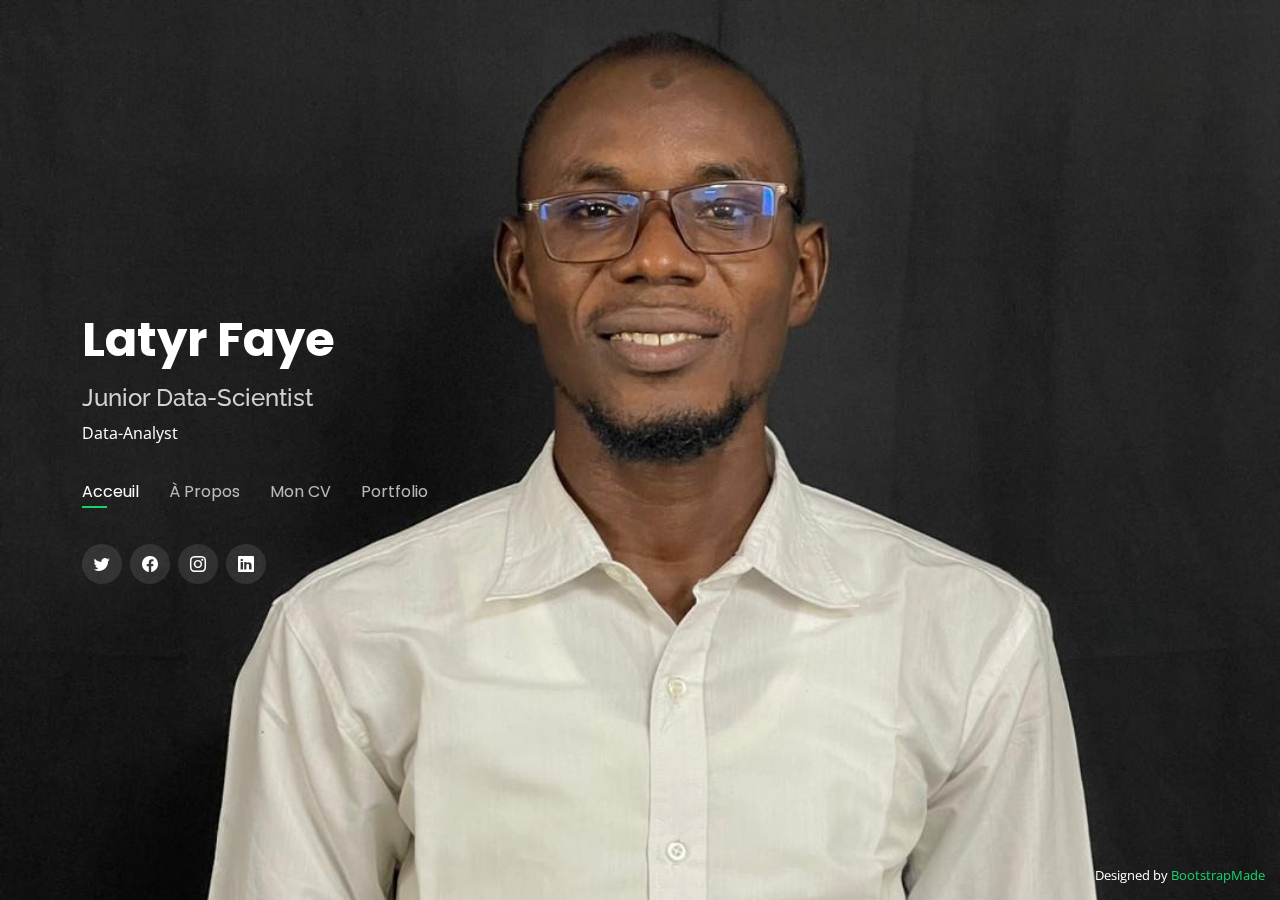
<file: Personal/index.html>
<!DOCTYPE html>
<html lang="en">

<head>
  <meta charset="utf-8">
  <meta content="width=device-width, initial-scale=1.0" name="viewport">

  <title>Personal Bootstrap Template</title>
  <meta content="" name="description">
  <meta content="" name="keywords">

  <!-- Favicons -->
  <link href="assets/img/favicon.png" rel="icon">
  <link href="assets/img/apple-touch-icon.png" rel="apple-touch-icon">

  <!-- Google Fonts -->
  <link href="https://fonts.googleapis.com/css?family=Open+Sans:300,300i,400,400i,600,600i,700,700i|Raleway:300,300i,400,400i,500,500i,600,600i,700,700i|Poppins:300,300i,400,400i,500,500i,600,600i,700,700i" rel="stylesheet">

  <!-- Vendor CSS Files -->
  <link href="assets/vendor/bootstrap/css/bootstrap.min.css" rel="stylesheet">
  <link href="assets/vendor/bootstrap-icons/bootstrap-icons.css" rel="stylesheet">
  <link href="assets/vendor/boxicons/css/boxicons.min.css" rel="stylesheet">
  <link href="assets/vendor/glightbox/css/glightbox.min.css" rel="stylesheet">
  <link href="assets/vendor/remixicon/remixicon.css" rel="stylesheet">
  <link href="assets/vendor/swiper/swiper-bundle.min.css" rel="stylesheet">

  <!-- Template Main CSS File -->
  <link href="assets/css/style.css" rel="stylesheet">

  <!-- =======================================================
  * Template Name: Personal
  * Updated: Sep 18 2023 with Bootstrap v5.3.2
  * Template URL: https://bootstrapmade.com/personal-free-resume-bootstrap-template/
  * Author: BootstrapMade.com
  * License: https://bootstrapmade.com/license/
  ======================================================== -->
</head>

<body>

  <!-- ======= Header ======= -->
  <header id="header">
    <div class="container">

      <h1><a href="index.html">Latyr Faye</a></h1>
      <!-- Uncomment below if you prefer to use an image logo -->
      <!-- <a href="index.html" class="mr-auto"><img src="assets/img/logo.png" alt="" class="img-fluid"></a> -->
      <h2>Junior Data-Scientist</h2> <span>Data-Analyst</span>

      <nav id="navbar" class="navbar">
        <ul>
          <li><a class="nav-link active" href="#header">Acceuil</a></li>
          <li><a class="nav-link" href="#about">À Propos</a></li>
          <li><a class="nav-link" href="#resume">Mon CV</a></li>
          <li><a class="nav-link" href="#portfolio">Portfolio</a></li>
        </ul>
        <i class="bi bi-list mobile-nav-toggle"></i>
      </nav><!-- .navbar -->

      <div class="social-links">
        <a href="#" class="twitter"><i class="bi bi-twitter"></i></a>
        <a href="#" class="facebook"><i class="bi bi-facebook"></i></a>
        <a href="#" class="instagram"><i class="bi bi-instagram"></i></a>
        <a href="#" class="linkedin"><i class="bi bi-linkedin"></i></a>
      </div>

    </div>
  </header><!-- End Header -->

  <!-- ======= About Section ======= -->
  <section id="about" class="about">

    <!-- ======= About Me ======= -->
    <div class="about-me container">

      <div class="section-title">
        <h2>About</h2>
        <p>En savoir plus sur moi</p>
      </div>

      <div class="row">
        <div class="col-lg-4" data-aos="fade-right">
          <img src="assets/img/latyr.jpg" class="img-fluid" alt="">
        </div>
        <div class="col-lg-8 pt-4 pt-lg-0 content" data-aos="fade-left">
          <h3>Junior Data-Scientist</h3>
          <p class="fst-italic">
            En tant que junior data scientist, je suis  un professionnel qui travaille avec des données pour extraire des informations et des insights significatifs.
          </p>
          <div class="row">
            <div class="col-lg-6">
              <ul>
                <li><i class="bi bi-chevron-right"></i> <strong>Date de Naissance:</strong> <span>04 Aoùt 1992</span></li>
                <li><i class="bi bi-chevron-right"></i> <strong>Téléphone:</strong> <span>+221 77 187 36 71</span></li>
                <li><i class="bi bi-chevron-right"></i> <strong>Ville:</strong> <span>Grand Dakar, Sénégal</span></li>
              </ul>
            </div>
            <div class="col-lg-6">
              <ul>
                <li><i class="bi bi-chevron-right"></i> <strong>Age:</strong> <span>31</span></li>
                <li><i class="bi bi-chevron-right"></i> <strong>Niveau:</strong> <span>Maitrise</span></li>
                <li><i class="bi bi-chevron-right"></i> <strong>Email:</strong> <span>fayelatyr92@gmail.com</span></li>
              </ul>
            </div>
          </div>
          <p>
            <br>En tant que Junior Data Scientist, je suis  un membre essentiel de l'équipe chargée d'analyser, gérer et exploiter les données de l'entreprise pour aider à prendre des décisions stratégiques. Je  travaillerez en étroite collaboration avec des data scientists plus expérimentés, des analystes de données et des experts métier pour résoudre des problèmes complexes et dégager des tendances à partir de vastes ensembles de données.</br>

            Mes Responsabilités principales sont:</br>
            
            <strong >Analyse des données :</strong> Je collecte, nettoie et explore les données pour en extraire des informations pertinentes. J'utilise des outils et des techniques d'analyse statistique et de data mining pour identifier des modèles et des tendances.</br>
            
            <strong>Modélisation prédictive :</strong> Je contribue à la création de modèles prédictifs et descriptifs en utilisant des algorithmes d'apprentissage automatique et de statistiques avancées pour résoudre des problèmes spécifiques au métier.</br>
            
            <strong>Visualisation :</strong> Je crée des visualisations de données efficaces pour présenter mes résultats et insights aux parties matérialiser, ce qui facilitea la prise de décision.</br>
            
             <strong>Collaboration interfonctionnelle :</strong>: Je travaillerez en collaboration étroite avec des équipes interfonctionnelles pour comprendre leurs besoins en données et traduire ces besoins en solutions.</br>
            
            <strong>Optimisation des processus : </strong>Je recherche des opportunités d'automatisation et d'optimisation des processus liés à la gestion des données et à l'analyse, contribuant ainsi à l'efficacité opérationnelle.</br>
            
            <strong>Développement de compétences  : </strong>: Je continue à développer mes compétences en matière d'analyse de données, d'apprentissage automatique et de visualisation tout en restant au fait des dernières avancées dans le domaine.
          </p>
        </div>
      </div>

    </div><!-- End About Me -->

    <!-- ======= Counts ======= -->
    <div class="counts container">

        <div class="col-lg-3 col-md-6 mt-5 mt-md-0">
          <div class="count-box">
            <i class="bi bi-journal-richtext"></i>
            <span data-purecounter-start="0" data-purecounter-end="10" data-purecounter-duration="1" class="purecounter"></span>
            <p>Mes Projets</p>
          </div>
        </div>

      </div>

    </div><!-- End Counts -->

    <!-- ======= Skills  ======= -->
    <div class="skills container">

      <div class="section-title">
        <h2>Compétences</h2>
      </div>

      <div class="row skills-content">

        <div class="col-lg-6">

          <div class="progress">
            <span class="skill">Python <i class="val">70%</i></span>
            <div class="progress-bar-wrap">
              <div class="progress-bar" role="progressbar" aria-valuenow="70" aria-valuemin="0" aria-valuemax="100"></div>
            </div>
          </div>

          <div class="progress">
            <span class="skill">R <i class="val">70%</i></span>
            <div class="progress-bar-wrap">
              <div class="progress-bar" role="progressbar" aria-valuenow="70" aria-valuemin="0" aria-valuemax="100"></div>
            </div>
          </div>

          <div class="progress">
            <span class="skill">JavaScript <i class="val">65%</i></span>
            <div class="progress-bar-wrap">
              <div class="progress-bar" role="progressbar" aria-valuenow="65" aria-valuemin="0" aria-valuemax="100"></div>
            </div>
          </div>

          <div class="progress">
            <span class="skill">HTML,CSS <i class="val">90%</i></span>
            <div class="progress-bar-wrap">
              <div class="progress-bar" role="progressbar" aria-valuenow="90" aria-valuemin="0" aria-valuemax="100"></div>
            </div>
          </div>

          <div class="progress">
            <span class="skill">Numpy et pandas <i class="val">90%</i></span>
            <div class="progress-bar-wrap">
              <div class="progress-bar" role="progressbar" aria-valuenow="90" aria-valuemin="0" aria-valuemax="100"></div>
            </div>
          </div>

        </div>

        <div class="col-lg-6">

          <div class="progress">
            <span class="skill">Excel <i class="val">90%</i></span>
            <div class="progress-bar-wrap">
              <div class="progress-bar" role="progressbar" aria-valuenow="90" aria-valuemin="0" aria-valuemax="100"></div>
            </div>
          </div>

          <div class="progress">
            <span class="skill">Power BI,BI <i class="val">90%</i></span>
            <div class="progress-bar-wrap">
              <div class="progress-bar" role="progressbar" aria-valuenow="90" aria-valuemin="0" aria-valuemax="100"></div>
            </div>
          </div>

          <div class="progress">
            <span class="skill">Tableau,Nifi,Talend <i class="val">55%</i></span>
            <div class="progress-bar-wrap">
              <div class="progress-bar" role="progressbar" aria-valuenow="55" aria-valuemin="0" aria-valuemax="100"></div>
            </div>
          </div>

          <div class="progress">
            <span class="skill">Hadoop,Scala,Spark<i class="val">55%</i></span>
            <div class="progress-bar-wrap">
              <div class="progress-bar" role="progressbar" aria-valuenow="55" aria-valuemin="0" aria-valuemax="100"></div>
            </div>
          </div>

          <div class="progress">
            <span class="skill">Machine Learning<i class="val">60%</i></span>
            <div class="progress-bar-wrap">
              <div class="progress-bar" role="progressbar" aria-valuenow="60" aria-valuemin="0" aria-valuemax="100"></div>
            </div>
          </div>

        </div>

      </div>

    </div><!-- End Skills -->

    <!-- ======= Interests ======= -->
    <!-- <div class="interests container">

      <div class="section-title">
        <h2>Mes Atouts</h2>
      </div>

      <div class="row">
        <div class="col-lg-3 col-md-4">
          <div class="icon-box">
            <i class="ri-store-line" style="color: #ffbb2c;"></i>
            <h3></h3>
          </div>
        </div>
        <div class="col-lg-3 col-md-4 mt-4 mt-md-0">
          <div class="icon-box">
            <i class="ri-bar-chart-box-line" style="color: #5578ff;"></i>
            <h3>Dolor Sitema</h3>
          </div>
        </div>
        <div class="col-lg-3 col-md-4 mt-4 mt-md-0">
          <div class="icon-box">
            <i class="ri-calendar-todo-line" style="color: #e80368;"></i>
            <h3>Sed perspiciatis</h3>
          </div>
        </div>
        <div class="col-lg-3 col-md-4 mt-4 mt-lg-0">
          <div class="icon-box">
            <i class="ri-paint-brush-line" style="color: #e361ff;"></i>
            <h3>Magni Dolores</h3>
          </div>
        </div>
        <div class="col-lg-3 col-md-4 mt-4">
          <div class="icon-box">
            <i class="ri-database-2-line" style="color: #47aeff;"></i>
            <h3>Nemo Enim</h3>
          </div>
        </div>
        <div class="col-lg-3 col-md-4 mt-4">
          <div class="icon-box">
            <i class="ri-gradienter-line" style="color: #ffa76e;"></i>
            <h3>Eiusmod Tempor</h3>
          </div>
        </div>
        <div class="col-lg-3 col-md-4 mt-4">
          <div class="icon-box">
            <i class="ri-file-list-3-line" style="color: #11dbcf;"></i>
            <h3>Midela Teren</h3>
          </div>
        </div>
        <div class="col-lg-3 col-md-4 mt-4">
          <div class="icon-box">
            <i class="ri-price-tag-2-line" style="color: #4233ff;"></i>
            <h3>Pira Neve</h3>
          </div>
        </div>
        <div class="col-lg-3 col-md-4 mt-4">
          <div class="icon-box">
            <i class="ri-anchor-line" style="color: #b2904f;"></i>
            <h3>Dirada Pack</h3>
          </div>
        </div>
        <div class="col-lg-3 col-md-4 mt-4">
          <div class="icon-box">
            <i class="ri-disc-line" style="color: #b20969;"></i>
            <h3>Moton Ideal</h3>
          </div>
        </div>
        <div class="col-lg-3 col-md-4 mt-4">
          <div class="icon-box">
            <i class="ri-base-station-line" style="color: #ff5828;"></i>
            <h3>Verdo Park</h3>
          </div>
        </div>
        <div class="col-lg-3 col-md-4 mt-4">
          <div class="icon-box">
            <i class="ri-fingerprint-line" style="color: #29cc61;"></i>
            <h3>Flavor Nivelanda</h3>
          </div>
        </div>
      </div>

    </div>End Interests -->

    <!-- ======= Testimonials ======= -->
    <!-- <div class="testimonials container">

      <div class="section-title">
        <h2>Testimonials</h2>
      </div>

      <div class="testimonials-slider swiper" data-aos="fade-up" data-aos-delay="100">
        <div class="swiper-wrapper">

          <div class="swiper-slide">
            <div class="testimonial-item">
              <p>
                <i class="bx bxs-quote-alt-left quote-icon-left"></i>
                Proin iaculis purus consequat sem cure digni ssim donec porttitora entum suscipit rhoncus. Accusantium quam, ultricies eget id, aliquam eget nibh et. Maecen aliquam, risus at semper.
                <i class="bx bxs-quote-alt-right quote-icon-right"></i>
              </p>
              <img src="assets/img/testimonials/testimonials-1.jpg" class="testimonial-img" alt="">
              <h3>Saul Goodman</h3>
              <h4>Ceo &amp; Founder</h4>
            </div>
          </div>End testimonial item -->
          <!-- <div class="swiper-slide">
            <div class="testimonial-item">
              <p>
                <i class="bx bxs-quote-alt-left quote-icon-left"></i>
                Export tempor illum tamen malis malis eram quae irure esse labore quem cillum quid cillum eram malis quorum velit fore eram velit sunt aliqua noster fugiat irure amet legam anim culpa.
                <i class="bx bxs-quote-alt-right quote-icon-right"></i>
              </p>
              <img src="assets/img/testimonials/testimonials-2.jpg" class="testimonial-img" alt="">
              <h3>Sara Wilsson</h3>
              <h4>Designer</h4>
            </div> -->
          <!-- </div> -->

          <!-- <div class="swiper-slide">
            <div class="testimonial-item">
              <p>
                <i class="bx bxs-quote-alt-left quote-icon-left"></i>
                Enim nisi quem export duis labore cillum quae magna enim sint quorum nulla quem veniam duis minim tempor labore quem eram duis noster aute amet eram fore quis sint minim.
                <i class="bx bxs-quote-alt-right quote-icon-right"></i>
              </p>
              <img src="assets/img/testimonials/testimonials-3.jpg" class="testimonial-img" alt="">
              <h3>Jena Karlis</h3>
              <h4>Store Owner</h4>
            </div>
          </div> -->
          <!-- End testimonial item --

          <div class="swiper-slide">
            <div class="testimonial-item">
              <p>
                <i class="bx bxs-quote-alt-left quote-icon-left"></i>
                Fugiat enim eram quae cillum dolore dolor amet nulla culpa multos export minim fugiat minim velit minim dolor enim duis veniam ipsum anim magna sunt elit fore quem dolore labore illum veniam.
                <i class="bx bxs-quote-alt-right quote-icon-right"></i>
              </p>
              <img src="assets/img/testimonials/testimonials-4.jpg" class="testimonial-img" alt="">
              <h3>Matt Brandon</h3>
              <h4>Freelancer</h4>
            </div>
          </div>End testimonial item

          <div class="swiper-slide">
            <div class="testimonial-item">
              <p>
                <i class="bx bxs-quote-alt-left quote-icon-left"></i>
                Quis quorum aliqua sint quem legam fore sunt eram irure aliqua veniam tempor noster veniam enim culpa labore duis sunt culpa nulla illum cillum fugiat legam esse veniam culpa fore nisi cillum quid.
                <i class="bx bxs-quote-alt-right quote-icon-right"></i>
              </p>
              <img src="assets/img/testimonials/testimonials-5.jpg" class="testimonial-img" alt="">
              <h3>John Larson</h3>
              <h4>Entrepreneur</h4>
            </div>
          </div> 
          <!-- End testimonial item -->

        <div class="swiper-pagination"></div>
      </div>

      <div class="owl-carousel testimonials-carousel">

      </div>

    </div> 

  </section><!-- End About Section -->

  <!-- ======= Resume Section ======= -->
  <section id="resume" class="resume">
    <div class="container">

      <div class="section-title">
        <h2>Mon CV</h2>
        <p>Check My Resume</p>
      </div>

      <div class="row">
        <div class="col-lg-6">
          <h3 class="resume-title">Sumary</h3>
          <div class="resume-item pb-0">
            <h4>Latyr FAYE</h4>
            <p><em>Passionné par l'analyse de données et la résolution de problèmes complexes,je cherche à développer ma carrière en tant que Data Scientist. Mon objectif est d'appliquer mes compétences analytiques,ma maîtrise des techniques de machine learning et ma capacité à extraire des informations significatives à partir des données pour résoudre des défis commerciaux concrets. Je suis enthousiaste à l'idée de collaborer avec des équipes interfonctionnelles pour générer des insights exploitables, améliorer la prise de décision et contribuer au succès de l'entreprise tout en continuant à élargir mes connaissances en science des données. Je suis persuadé que la combinaison de ma passion pour l'analyse de données et mon engagement à rester à jour avec les dernières avancées technologiques fera de moi un atout précieux pour
              toute organisation à la recherche de
              solutions fondées sur les données.</em></p>
            <p>
            <ul>
              <li>Grand Dakar,Dakar,Senegal</li>
              <li>0022177 187 36 71</li>
              <li>fayelatyr92@gmail.com</li>
            </ul>
            </p>
          </div>

          <h3 class="resume-title">Education</h3>
          <div class="resume-item">
            <h4>Certificat en Data Scientist</h4>
            <h5>Janvier 2023 Octobre 2023</h5>
            <p><em>Sonatel Academy </em></p>
          </div>
          <div class="resume-item">
            <h4>Master InterUniversitaire Modelisation des Systemes et Phenomenes Physiques  </h4>
            <h5>2021-2023</h5>
            <p><em>Université Cheikh Anta Diop(Dakar)-Aix Marseille University(France)</em></p>
          </div>
          <div class="resume-item">
            <h4>Master Physique et Applications</h4>
            <h5>2020-2021</h5>
            <p><em>Université Cheikh Anta Diop(Dakar)</em></p>
          </div>
          <div class="resume-item">
            <h4>Licence Physique </h4>
            <h5>2017-2020</h5>
            <p><em>Université Cheikh Anta Diop(Dakar)</em></p>
          </div>
        </div>
        <div class="col-lg-6">
          <h3 class="resume-title">Professional Experience</h3>
          <div class="resume-item">
            <h4>Junior Data Analyst</h4>
            <h5>Mai 2023 - Present</h5>
            <p><em> Orange Digitale Center </em></p>
            <p>
            <ul>
              <li>Collecte, traitement et analyse de données pour générer des rapports et des tableaux de bord informatifs.Conception et mise en œuvre.</li>
              <li>Conception et mise en œuvre de solutions d'analyse de données pour répondre aux besoins de l'entreprise.</li>
              <li>Utilisation d'outils d'infonuagique, tels qu'Azure Data Factory et Power BI, pour optimiser l'analyse de données.</li>
              <li>Développement de requêtes SQL avancées pour extraire, transformer et charger des données.</li>
              <li>Collaboration étroite avec les parties prenantes pour définir les exigences et assurer une communication efficace.</li>
            </ul>
            </p>
          </div>
          <!-- <div class="resume-item">
            <h4>Participation au premier séminaire du groupe Thématique de Modélisation Interuniversitaire sur le thème Modélisation : Domaine stratégique pour le Développement</h4>
            <h5>Du 26 au 30 Novembre 2021</h5>
            <p><em>Sur site</em></p>
            <li>Éducation : Investir dans l'éducation est essentiel pour le développement à long terme. Une main-d'œuvre bien éduquée est plus productive, compétitive et innovante.</li>
            <ul>
              <li>Developed numerous marketing programs (logos, brochures,infographics, presentations, and advertisements).</li>
              <li>Managed up to 5 projects or tasks at a given time while under pressure</li>
              <li>Recommended and consulted with clients on the most appropriate graphic design</li>
              <li>Created 4+ design presentations and proposals a month for clients and account managers</li>
            </ul>
            </p>
          </div> -->
        </div>
      </div>

    </div>
  </section><!-- End Resume Section -->

  <!-- ======= Services Section ======= -->
  <!-- <section id="services" class="services">
    <div class="container">

      <div class="section-title">
        <h2>Services</h2>
        <p>My Services</p>
      </div>

      <div class="row">
        <div class="col-lg-4 col-md-6 d-flex align-items-stretch">
          <div class="icon-box">
            <div class="icon"><i class="bx bxl-dribbble"></i></div>
            <h4><a href="">Lorem Ipsum</a></h4>
            <p>Voluptatum deleniti atque corrupti quos dolores et quas molestias excepturi</p>
          </div>
        </div>

        <div class="col-lg-4 col-md-6 d-flex align-items-stretch mt-4 mt-md-0">
          <div class="icon-box">
            <div class="icon"><i class="bx bx-file"></i></div>
            <h4><a href="">Sed ut perspiciatis</a></h4>
            <p>Duis aute irure dolor in reprehenderit in voluptate velit esse cillum dolore</p>
          </div>
        </div>

        <div class="col-lg-4 col-md-6 d-flex align-items-stretch mt-4 mt-lg-0">
          <div class="icon-box">
            <div class="icon"><i class="bx bx-tachometer"></i></div>
            <h4><a href="">Magni Dolores</a></h4>
            <p>Excepteur sint occaecat cupidatat non proident, sunt in culpa qui officia</p>
          </div>
        </div>

        <div class="col-lg-4 col-md-6 d-flex align-items-stretch mt-4">
          <div class="icon-box">
            <div class="icon"><i class="bx bx-world"></i></div>
            <h4><a href="">Nemo Enim</a></h4>
            <p>At vero eos et accusamus et iusto odio dignissimos ducimus qui blanditiis</p>
          </div>
        </div>

        <div class="col-lg-4 col-md-6 d-flex align-items-stretch mt-4">
          <div class="icon-box">
            <div class="icon"><i class="bx bx-slideshow"></i></div>
            <h4><a href="">Dele cardo</a></h4>
            <p>Quis consequatur saepe eligendi voluptatem consequatur dolor consequuntur</p>
          </div>
        </div>

        <div class="col-lg-4 col-md-6 d-flex align-items-stretch mt-4">
          <div class="icon-box">
            <div class="icon"><i class="bx bx-arch"></i></div>
            <h4><a href="">Divera don</a></h4>
            <p>Modi nostrum vel laborum. Porro fugit error sit minus sapiente sit aspernatur</p>
          </div>
        </div>

      </div>

    </div>
  </section>End Services Section -->

  <!-- ======= Portfolio Section ======= -->
  <section id="portfolio" class="portfolio">
    <div class="container">

      <div class="section-title">
        <h2>Portfolio</h2>
        <p>My Works</p>
      </div>

      <div class="row">
        <div class="col-lg-12 d-flex justify-content-center">
          <ul id="portfolio-flters">
          </ul>
        </div>
      </div>

      <div class="row portfolio-container">

        <div class="col-lg-4 col-md-6 portfolio-item filter-app">
            <a href="https://github.com/Latyr92/Sonatel_Academy/tree/8beac9f1427b77d11d5c53dcf9468e2b760efb30/javascript">Projet JavaScript</a><br>
            <a href="https://github.com/Latyr92/Projet-js">Projet Js</a><br>
            <a href="https://github.com/Latyr92/Sonatel_Academy/blob/8beac9f1427b77d11d5c53dcf9468e2b760efb30/PROJET%20.R"> Projet R</a><br>
            <a href ="https://drive.google.com/drive/folders/118WhMFXYny1RezRlwSF8dw-vBESgNv5Z">Projet Machine Learning Partie A</a><br>
            <a href="https://drive.google.com/drive/folders/1M_Oo8ZVGW53piOVJ5xuEmk4Wbh73EAEz">Projet Machine Learning Partie B&C</a><br>
            <a href="https://trello.com/b/jNDG9K0c/application-de-reservation">Trello Projet Conception site de reservation</a><br>
            <a href="https://github.com/Latyr92/DJANGO">document Projet Django</a><br>
            <a href="https://github.com/Satou-Diop/Reservation">Projet Conception d'un site de reservation en ligne</a><br>
            <a href="https://github.com/Latyr92/Projet-API">Projet de conception d'un API</a><br>
            <a href="https://drive.google.com/drive/u/0/folders/1Q2HHDc0oTkW-BzqWdlafe7VPRoZaZumm?lfhs=2">Génération des Donnees Par Talend</a><br>
            <a href="https://drive.google.com/drive/u/0/folders/1AmvAF03f9PfO8mOwWnPD1x3SCb1GbaOc">Projet de Traitement donnees avec Excel et construction des tableaux et graphiques croisées dynamiques</a>


              <!-- <div class="portfolio-links">
                <a href="assets/img/portfolio/portfolio-1.jpg" data-gallery="portfolioGallery" class="portfolio-lightbox" title="App 1"><i class="bx bx-plus"></i></a>
                <a href="portfolio-details.html" data-gallery="portfolioDetailsGallery" data-glightbox="type: external" class="portfolio-details-lightbox" title="Portfolio Details"><i class="bx bx-link"></i></a>
              </div>
            </div>
          </div>
        </div>

        <div class="col-lg-4 col-md-6 portfolio-item filter-web">
          <div class="portfolio-wrap">
            <div class="portfolio-info">
              <h4>Web 3</h4>
              <p>Web</p>
              <div class="portfolio-links">
                <a href="assets/img/portfolio/portfolio-2.jpg" data-gallery="portfolioGallery" class="portfolio-lightbox" title="Web 3"><i class="bx bx-plus"></i></a>
                <a href="portfolio-details.html" data-gallery="portfolioDetailsGallery" data-glightbox="type: external" class="portfolio-details-lightbox" title="Portfolio Details"><i class="bx bx-link"></i></a>
              </div>
            </div>
          </div>
        </div>

        <div class="col-lg-4 col-md-6 portfolio-item filter-app">
          <div class="portfolio-wrap">
            <img src="assets/img/portfolio/portfolio-3.jpg" class="img-fluid" alt="">
            <div class="portfolio-info">
              <h4>App 2</h4>
              <p>App</p>
              <div class="portfolio-links">
                <a href="assets/img/portfolio/portfolio-3.jpg" data-gallery="portfolioGallery" class="portfolio-lightbox" title="App 2"><i class="bx bx-plus"></i></a>
                <a href="portfolio-details.html" data-gallery="portfolioDetailsGallery" data-glightbox="type: external" class="portfolio-details-lightbox" title="Portfolio Details"><i class="bx bx-link"></i></a>
              </div>
            </div>
          </div>
        </div>

        <div class="col-lg-4 col-md-6 portfolio-item filter-card">
          <div class="portfolio-wrap">
            <img src="assets/img/portfolio/portfolio-4.jpg" class="img-fluid" alt="">
            <div class="portfolio-info">
              <h4>Card 2</h4>
              <p>Card</p>
              <div class="portfolio-links">
                <a href="assets/img/portfolio/portfolio-4.jpg" data-gallery="portfolioGallery" class="portfolio-lightbox" title="Card 2"><i class="bx bx-plus"></i></a>
                <a href="portfolio-details.html" data-gallery="portfolioDetailsGallery" data-glightbox="type: external" class="portfolio-details-lightbox" title="Portfolio Details"><i class="bx bx-link"></i></a>
              </div>
            </div>
          </div>
        </div>

        <div class="col-lg-4 col-md-6 portfolio-item filter-web">
          <div class="portfolio-wrap">
            <img src="assets/img/portfolio/portfolio-5.jpg" class="img-fluid" alt="">
            <div class="portfolio-info">
              <h4>Web 2</h4>
              <p>Web</p>
              <div class="portfolio-links">
                <a href="assets/img/portfolio/portfolio-5.jpg" data-gallery="portfolioGallery" class="portfolio-lightbox" title="Web 2"><i class="bx bx-plus"></i></a>
                <a href="portfolio-details.html" data-gallery="portfolioDetailsGallery" data-glightbox="type: external" class="portfolio-details-lightbox" title="Portfolio Details"><i class="bx bx-link"></i></a>
              </div>
            </div>
          </div>
        </div>

        <div class="col-lg-4 col-md-6 portfolio-item filter-app">
          <div class="portfolio-wrap">
            <img src="assets/img/portfolio/portfolio-6.jpg" class="img-fluid" alt="">
            <div class="portfolio-info">
              <h4>App 3</h4>
              <p>App</p>
              <div class="portfolio-links">
                <a href="assets/img/portfolio/portfolio-6.jpg" data-gallery="portfolioGallery" class="portfolio-lightbox" title="App 3"><i class="bx bx-plus"></i></a>
                <a href="portfolio-details.html" data-gallery="portfolioDetailsGallery" data-glightbox="type: external" class="portfolio-details-lightbox" title="Portfolio Details"><i class="bx bx-link"></i></a>
              </div>
            </div>
          </div>
        </div>

        <div class="col-lg-4 col-md-6 portfolio-item filter-card">
          <div class="portfolio-wrap">
            <img src="assets/img/portfolio/portfolio-7.jpg" class="img-fluid" alt="">
            <div class="portfolio-info">
              <h4>Card 1</h4>
              <p>Card</p>
              <div class="portfolio-links">
                <a href="assets/img/portfolio/portfolio-7.jpg" data-gallery="portfolioGallery" class="portfolio-lightbox" title="Card 1"><i class="bx bx-plus"></i></a>
                <a href="portfolio-details.html" data-gallery="portfolioDetailsGallery" data-glightbox="type: external" class="portfolio-details-lightbox" title="Portfolio Details"><i class="bx bx-link"></i></a>
              </div>
            </div>
          </div>
        </div>

        <div class="col-lg-4 col-md-6 portfolio-item filter-card">
          <div class="portfolio-wrap">
            <img src="assets/img/portfolio/portfolio-8.jpg" class="img-fluid" alt="">
            <div class="portfolio-info">
              <h4>Card 3</h4>
              <p>Card</p>
              <div class="portfolio-links">
                <a href="assets/img/portfolio/portfolio-8.jpg" data-gallery="portfolioGallery" class="portfolio-lightbox" title="Card 3"><i class="bx bx-plus"></i></a>
                <a href="portfolio-details.html" data-gallery="portfolioDetailsGallery" data-glightbox="type: external" class="portfolio-details-lightbox" title="Portfolio Details"><i class="bx bx-link"></i></a>
              </div>
            </div>
          </div>
        </div>

        <div class="col-lg-4 col-md-6 portfolio-item filter-web">
          <div class="portfolio-wrap">
            <img src="assets/img/portfolio/portfolio-9.jpg" class="img-fluid" alt="">
            <div class="portfolio-info">
              <h4>Web 3</h4>
              <p>Web</p>
              <div class="portfolio-links">
                <a href="assets/img/portfolio/portfolio-9.jpg" data-gallery="portfolioGallery" class="portfolio-lightbox" title="Web 3"><i class="bx bx-plus"></i></a>
                <a href="portfolio-details.html" data-gallery="portfolioDetailsGallery" data-glightbox="type: external" class="portfolio-details-lightbox" title="Portfolio Details"><i class="bx bx-link"></i></a>
              </div>
            </div>
          </div>
        </div>

      </div>

    </div>
  </section>End Portfolio Section -->

  <!-- ======= Contact Section ======= -->
  <!-- <section id="contact" class="contact">
    <div class="container">

      <div class="section-title">
        <h2>Contact</h2>
        <p>Contact Me</p>
      </div>

      <div class="row mt-2">

        <div class="col-md-6 d-flex align-items-stretch">
          <div class="info-box">
            <i class="bx bx-map"></i>
            <h3>My Address</h3>
            <p>A108 Adam Street, New York, NY 535022</p>
          </div>
        </div>

        <div class="col-md-6 mt-4 mt-md-0 d-flex align-items-stretch">
          <div class="info-box">
            <i class="bx bx-share-alt"></i>
            <h3>Social Profiles</h3>
            <div class="social-links">
              <a href="#" class="twitter"><i class="bi bi-twitter"></i></a>
              <a href="#" class="facebook"><i class="bi bi-facebook"></i></a>
              <a href="#" class="instagram"><i class="bi bi-instagram"></i></a>
              <a href="#" class="google-plus"><i class="bi bi-skype"></i></a>
              <a href="#" class="linkedin"><i class="bi bi-linkedin"></i></a>
            </div>
          </div>
        </div>

        <div class="col-md-6 mt-4 d-flex align-items-stretch">
          <div class="info-box">
            <i class="bx bx-envelope"></i>
            <h3>Email Me</h3>
            <p>contact@example.com</p>
          </div>
        </div>
        <div class="col-md-6 mt-4 d-flex align-items-stretch">
          <div class="info-box">
            <i class="bx bx-phone-call"></i>
            <h3>Call Me</h3>
            <p>+1 5589 55488 55</p>
          </div>
        </div>
      </div>

      <form action="forms/contact.php" method="post" role="form" class="php-email-form mt-4">
        <div class="row">
          <div class="col-md-6 form-group">
            <input type="text" name="name" class="form-control" id="name" placeholder="Your Name" required>
          </div>
          <div class="col-md-6 form-group mt-3 mt-md-0">
            <input type="email" class="form-control" name="email" id="email" placeholder="Your Email" required>
          </div>
        </div>
        <div class="form-group mt-3">
          <input type="text" class="form-control" name="subject" id="subject" placeholder="Subject" required>
        </div>
        <div class="form-group mt-3">
          <textarea class="form-control" name="message" rows="5" placeholder="Message" required></textarea>
        </div>
        <div class="my-3">
          <div class="loading">Loading</div>
          <div class="error-message"></div>
          <div class="sent-message">Your message has been sent. Thank you!</div>
        </div>
        <div class="text-center"><button type="submit">Send Message</button></div>
      </form>

    </div> -->
  </section><!-- End Contact Section -->

  <div class="credits">
    <!-- All the links in the footer should remain intact. -->
    <!-- You can delete the links only if you purchased the pro version. -->
    <!-- Licensing information: https://bootstrapmade.com/license/ -->
    <!-- Purchase the pro version with working PHP/AJAX contact form: https://bootstrapmade.com/personal-free-resume-bootstrap-template/ -->
    Designed by <a href="https://bootstrapmade.com/">BootstrapMade</a>
  </div>

  <!-- Vendor JS Files -->
  <script src="assets/vendor/purecounter/purecounter_vanilla.js"></script>
  <script src="assets/vendor/bootstrap/js/bootstrap.bundle.min.js"></script>
  <script src="assets/vendor/glightbox/js/glightbox.min.js"></script>
  <script src="assets/vendor/isotope-layout/isotope.pkgd.min.js"></script>
  <script src="assets/vendor/swiper/swiper-bundle.min.js"></script>
  <script src="assets/vendor/waypoints/noframework.waypoints.js"></script>
  <script src="assets/vendor/php-email-form/validate.js"></script>

  <!-- Template Main JS File -->
  <script src="assets/js/main.js"></script>

</body>

</html>
</file>
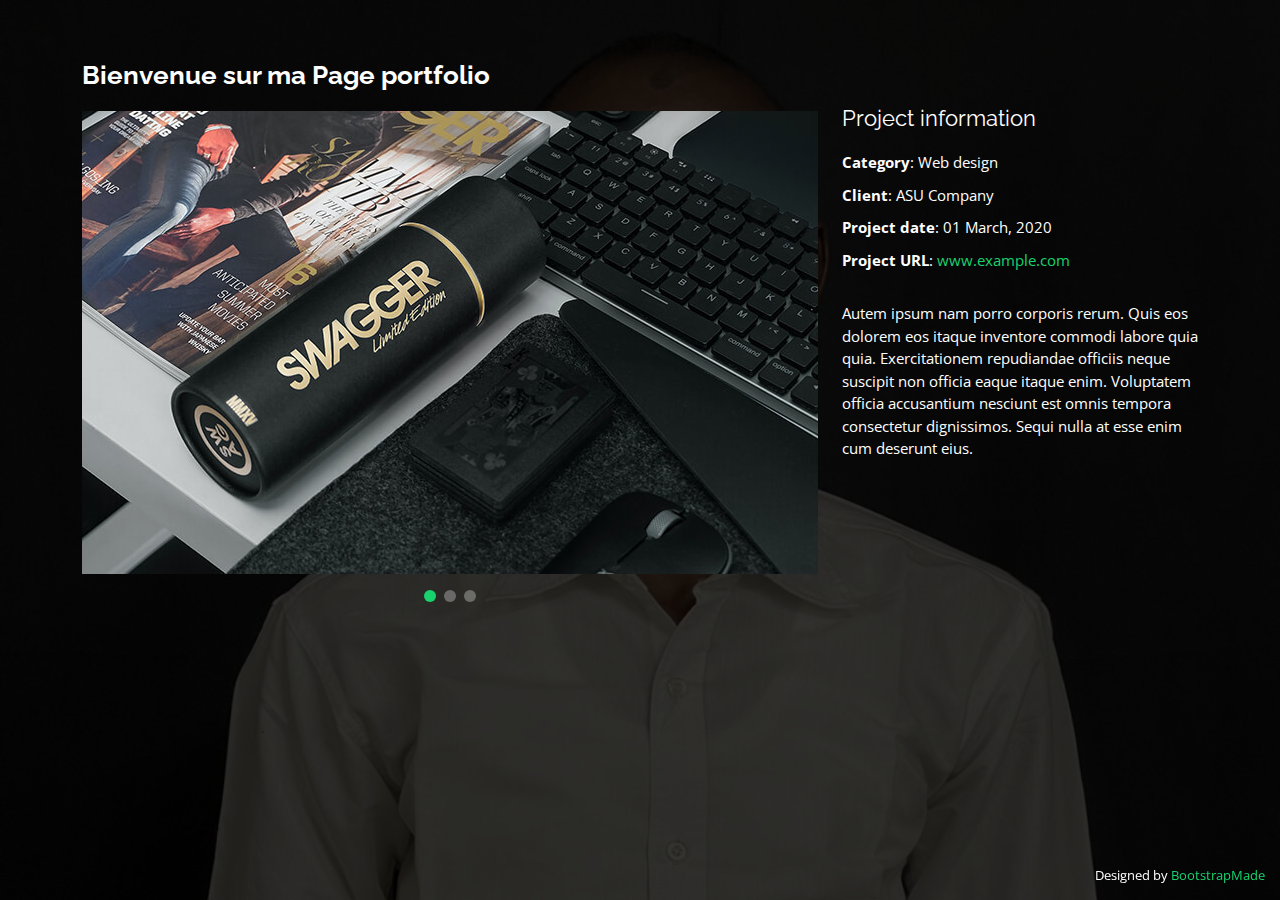
<file: Personal/portfolio-details.html>
<!DOCTYPE html>
<html lang="en">

<head>
  <meta charset="utf-8">
  <meta content="width=device-width, initial-scale=1.0" name="viewport">

  <title>Portfolio Details - Personal Bootstrap Template</title>
  <meta content="" name="description">
  <meta content="" name="keywords">

  <!-- Favicons -->
  <link href="assets/img/favicon.png" rel="icon">
  <link href="assets/img/apple-touch-icon.png" rel="apple-touch-icon">

  <!-- Google Fonts -->
  <link href="https://fonts.googleapis.com/css?family=Open+Sans:300,300i,400,400i,600,600i,700,700i|Raleway:300,300i,400,400i,500,500i,600,600i,700,700i|Poppins:300,300i,400,400i,500,500i,600,600i,700,700i" rel="stylesheet">

  <!-- Vendor CSS Files -->
  <link href="assets/vendor/bootstrap/css/bootstrap.min.css" rel="stylesheet">
  <link href="assets/vendor/bootstrap-icons/bootstrap-icons.css" rel="stylesheet">
  <link href="assets/vendor/boxicons/css/boxicons.min.css" rel="stylesheet">
  <link href="assets/vendor/glightbox/css/glightbox.min.css" rel="stylesheet">
  <link href="assets/vendor/remixicon/remixicon.css" rel="stylesheet">
  <link href="assets/vendor/swiper/swiper-bundle.min.css" rel="stylesheet">

  <!-- Template Main CSS File -->
  <link href="assets/css/style.css" rel="stylesheet">

  <!-- =======================================================
  * Template Name: Personal
  * Updated: Sep 18 2023 with Bootstrap v5.3.2
  * Template URL: https://bootstrapmade.com/personal-free-resume-bootstrap-template/
  * Author: BootstrapMade.com
  * License: https://bootstrapmade.com/license/
  ======================================================== -->
</head>

<body>

  <main id="main">

    <!-- ======= Portfolio Details ======= -->
    <div id="portfolio-details" class="portfolio-details">
      <div class="container">

        <div class="row">

          <div class="col-lg-8">
            <h2 class="portfolio-title">Bienvenue sur ma Page portfolio</h2>

            <div class="portfolio-details-slider swiper">
              <div class="swiper-wrapper align-items-center">

                <div class="swiper-slide">
                  <img src="assets/img/portfolio/portfolio-details-1.jpg" alt="">
                </div>

                <div class="swiper-slide">
                  <img src="assets/img/portfolio/portfolio-details-2.jpg" alt="">
                </div>

                <div class="swiper-slide">
                  <img src="assets/img/portfolio/portfolio-details-3.jpg" alt="">
                </div>

              </div>
              <div class="swiper-pagination"></div>
            </div>

          </div>

          <div class="col-lg-4 portfolio-info">
            <h3>Project information</h3>
            <ul>
              <li><strong>Category</strong>: Web design</li>
              <li><strong>Client</strong>: ASU Company</li>
              <li><strong>Project date</strong>: 01 March, 2020</li>
              <li><strong>Project URL</strong>: <a href="#">www.example.com</a></li>
            </ul>

            <p>
              Autem ipsum nam porro corporis rerum. Quis eos dolorem eos itaque inventore commodi labore quia quia. Exercitationem repudiandae officiis neque suscipit non officia eaque itaque enim. Voluptatem officia accusantium nesciunt est omnis tempora consectetur dignissimos. Sequi nulla at esse enim cum deserunt eius.
            </p>
          </div>

        </div>

      </div>
    </div><!-- End Portfolio Details -->

  </main><!-- End #main -->

  <div class="credits">
    <!-- All the links in the footer should remain intact. -->
    <!-- You can delete the links only if you purchased the pro version. -->
    <!-- Licensing information: https://bootstrapmade.com/license/ -->
    <!-- Purchase the pro version with working PHP/AJAX contact form: https://bootstrapmade.com/personal-free-resume-bootstrap-template/ -->
    Designed by <a href="https://bootstrapmade.com/">BootstrapMade</a>
  </div>

  <!-- Vendor JS Files -->
  <script src="assets/vendor/purecounter/purecounter_vanilla.js"></script>
  <script src="assets/vendor/bootstrap/js/bootstrap.bundle.min.js"></script>
  <script src="assets/vendor/glightbox/js/glightbox.min.js"></script>
  <script src="assets/vendor/isotope-layout/isotope.pkgd.min.js"></script>
  <script src="assets/vendor/swiper/swiper-bundle.min.js"></script>
  <script src="assets/vendor/waypoints/noframework.waypoints.js"></script>
  <script src="assets/vendor/php-email-form/validate.js"></script>

  <!-- Template Main JS File -->
  <script src="assets/js/main.js"></script>

</body>

</html>
</file>
<file: Personal/assets/css/style.css>
/**
* Template Name: Personal
* Updated: Sep 18 2023 with Bootstrap v5.3.2
* Template URL: https://bootstrapmade.com/personal-free-resume-bootstrap-template/
* Author: BootstrapMade.com
* License: https://bootstrapmade.com/license/
*/

/*--------------------------------------------------------------
# General
--------------------------------------------------------------*/
body {
  font-family: "Open Sans", sans-serif;
  background-color: #040404;
  color: #fff;
  position: relative;
  background: transparent;
}

body::before {
  content: "";
  position: fixed;
  background: #040404 url("../img/latyr.jpg") top right no-repeat;
  background-size: cover;
  left: 0;
  right: 0;
  top: 0;
  height: 100vh;
  z-index: -1;
  background-position: 10% top; /* Adjust the first value (10%) to push the image to the right */
}


@media (min-width: 1024px) {
  body::before {
    background-attachment: fixed;
  }
}

a {
  color: #18d26e;
  text-decoration: none;
}

a:hover {
  color: #35e888;
  text-decoration: none;
}

h1,
h2,
h3,
h4,
h5,
h6 {
  font-family: "Raleway", sans-serif;
}

/*--------------------------------------------------------------
# Header
--------------------------------------------------------------*/
#header {
  transition: ease-in-out 0.3s;
  position: relative;
  height: 100vh;
  display: flex;
  align-items: center;
  z-index: 997;
  overflow-y: auto;
}

#header * {
  transition: ease-in-out 0.3s;
}

#header h1 {
  font-size: 48px;
  margin: 0;
  padding: 0;
  line-height: 1;
  font-weight: 700;
  font-family: "Poppins", sans-serif;
}

#header h1 a,
#header h1 a:hover {
  color: #fff;
  line-height: 1;
  display: inline-block;
}

#header h2 {
  font-size: 24px;
  margin-top: 20px;
  color: rgba(255, 255, 255, 0.8);
}

#header h2 span {
  color: #fff;
  border-bottom: 2px solid #18d26e;
  padding-bottom: 6px;
}

#header img {
  padding: 0;
  margin: 0;
}

#header .social-links {
  margin-top: 40px;
  display: flex;
}

#header .social-links a {
  font-size: 16px;
  display: flex;
  justify-content: center;
  align-items: center;
  background: rgba(255, 255, 255, 0.1);
  color: #fff;
  line-height: 1;
  margin-right: 8px;
  border-radius: 50%;
  width: 40px;
  height: 40px;
}

#header .social-links a:hover {
  background: #18d26e;
}

@media (max-width: 992px) {
  #header h1 {
    font-size: 36px;
  }

  #header h2 {
    font-size: 20px;
    line-height: 30px;
  }

  #header .social-links {
    margin-top: 15px;
  }

  #header {
    /* Your header styles */
  }
  
  .container {
    display: flex;
    flex-direction: column;
    align-items: center;
    margin-right: 20px; /* Adjust this value to move the container to the right */
    margin-top: -20px; /* Adjust this value to move the container up */
  }
  
}

/* Header Top */
#header.header-top {
  height: 80px;
  position: fixed;
  left: 0;
  top: 0;
  right: 0;
  background: rgba(0, 0, 0, 0.9);
}

#header.header-top .social-links,
#header.header-top h2 {
  display: none;
}

#header.header-top h1 {
  margin-right: auto;
  font-size: 36px;
}

#header.header-top img {
  max-height: 60px;
  margin-right: 20px !important;
}

#header.header-top .container {
  display: flex;
  align-items: center;
}

#header.header-top .navbar {
  margin: 0;
}

@media (max-width: 768px) {
  #header.header-top {
    height: 60px;
  }

  #header.header-top h1 {
    font-size: 26px;
  }
}

/*--------------------------------------------------------------
# Navigation Menu
--------------------------------------------------------------*/
/**
* Desktop Navigation 
*/
.navbar {
  padding: 0;
  margin-top: 35px;
}

.navbar ul {
  margin: 0;
  padding: 0;
  display: flex;
  list-style: none;
  align-items: center;
}

.navbar li {
  position: relative;
}

.navbar li+li {
  margin-left: 30px;
}

.navbar a,
.navbar a:focus {
  display: flex;
  align-items: center;
  justify-content: space-between;
  padding: 0;
  font-family: "Poppins", sans-serif;
  font-size: 16px;
  font-weight: 400;
  color: rgba(255, 255, 255, 0.7);
  white-space: nowrap;
  transition: 0.3s;
}

.navbar a i,
.navbar a:focus i {
  font-size: 12px;
  line-height: 0;
  margin-left: 5px;
}

.navbar a:before {
  content: "";
  position: absolute;
  width: 0;
  height: 2px;
  bottom: -4px;
  left: 0;
  background-color: #18d26e;
  visibility: hidden;
  width: 0px;
  transition: all 0.3s ease-in-out 0s;
}

.navbar a:hover:before,
.navbar li:hover>a:before,
.navbar .active:before {
  visibility: visible;
  width: 25px;
}

.navbar a:hover,
.navbar .active,
.navbar .active:focus,
.navbar li:hover>a {
  color: #fff;
}

/**
* Mobile Navigation 
*/
.mobile-nav-toggle {
  color: #fff;
  font-size: 28px;
  cursor: pointer;
  display: none;
  line-height: 0;
  transition: 0.5s;
  position: fixed;
  right: 15px;
  top: 15px;
}

@media (max-width: 991px) {
  .mobile-nav-toggle {
    display: block;
  }

  .navbar ul {
    display: none;
  }
}

.navbar-mobile {
  position: fixed;
  overflow: hidden;
  top: 0;
  right: 0;
  left: 0;
  bottom: 0;
  background: rgba(0, 0, 0, 0.9);
  transition: 0.3s;
  z-index: 999;
  margin-top: 0;
}

.navbar-mobile .mobile-nav-toggle {
  position: absolute;
  top: 15px;
  right: 15px;
}

.navbar-mobile ul {
  display: block;
  position: absolute;
  top: 55px;
  right: 15px;
  bottom: 45px;
  left: 15px;
  padding: 10px 0;
  overflow-y: auto;
  transition: 0.3s;
  border: 2px solid rgba(255, 255, 255, 0.2);
}

.navbar-mobile li {
  padding: 12px 20px;
}

.navbar-mobile li+li {
  margin: 0;
}

.navbar-mobile a,
.navbar-mobile a:focus {
  font-size: 16px;
  position: relative;
}

/*--------------------------------------------------------------
# Sections General
--------------------------------------------------------------*/
section {
  overflow: hidden;
  position: absolute;
  width: 100%;
  top: 140px;
  bottom: 100%;
  opacity: 0;
  transition: ease-in-out 0.4s;
  z-index: 2;
}

section.section-show {
  top: 100px;
  bottom: auto;
  opacity: 1;
  padding-bottom: 45px;
}

section .container {
  background: rgba(0, 0, 0, 0.9);
  padding: 30px;
}

@media (max-width: 768px) {
  section {
    top: 120px;
  }

  section.section-show {
    top: 80px;
  }
}

.section-title h2 {
  font-size: 14px;
  font-weight: 500;
  padding: 0;
  line-height: 1px;
  margin: 0 0 20px 0;
  letter-spacing: 2px;
  text-transform: uppercase;
  color: #aaaaaa;
  font-family: "Poppins", sans-serif;
}

.section-title h2::after {
  content: "";
  width: 120px;
  height: 1px;
  display: inline-block;
  background: #4ceb95;
  margin: 4px 10px;
}

.section-title p {
  margin: 0;
  margin: -15px 0 15px 0;
  font-size: 36px;
  font-weight: 700;
  text-transform: uppercase;
  font-family: "Poppins", sans-serif;
  color: #fff;
}

/*--------------------------------------------------------------
# About
--------------------------------------------------------------*/
.about-me .content h3 {
  font-weight: 700;
  font-size: 26px;
  color: #18d26e;
}

.about-me .content ul {
  list-style: none;
  padding: 0;
}

.about-me .content ul li {
  margin-bottom: 20px;
  display: flex;
  align-items: center;
}

.about-me .content ul strong {
  margin-right: 10px;
}

.about-me .content ul i {
  font-size: 16px;
  margin-right: 5px;
  color: #18d26e;
  line-height: 0;
}

.about-me .content p:last-child {
  margin-bottom: 0;
}

/*--------------------------------------------------------------
# Counts
--------------------------------------------------------------*/
.counts {
  padding: 70px 0 60px;
}

.counts .count-box {
  padding: 30px 30px 25px 30px;
  width: 100%;
  position: relative;
  text-align: center;
  background: rgba(255, 255, 255, 0.08);
}

.counts .count-box i {
  position: absolute;
  top: -25px;
  left: 50%;
  transform: translateX(-50%);
  font-size: 24px;
  background: rgba(255, 255, 255, 0.1);
  padding: 12px;
  color: #18d26e;
  border-radius: 50px;
  line-height: 0;
}

.counts .count-box span {
  font-size: 36px;
  display: block;
  font-weight: 600;
  color: #fff;
}

.counts .count-box p {
  padding: 0;
  margin: 0;
  font-family: "Raleway", sans-serif;
  font-size: 14px;
}

/*--------------------------------------------------------------
# Skills
--------------------------------------------------------------*/
.skills .progress {
  height: 60px;
  display: block;
  background: none;
  border-radius: 0;
}

.skills .progress .skill {
  padding: 10px 0;
  margin: 0;
  text-transform: uppercase;
  display: block;
  font-weight: 600;
  font-family: "Poppins", sans-serif;
  color: #fff;
}

.skills .progress .skill .val {
  float: right;
  font-style: normal;
}

.skills .progress-bar-wrap {
  background: rgba(255, 255, 255, 0.2);
}

.skills .progress-bar {
  width: 1px;
  height: 10px;
  transition: 0.9s;
  background-color: #18d26e;
}

/*--------------------------------------------------------------
# Interests
--------------------------------------------------------------*/
.interests .icon-box {
  display: flex;
  align-items: center;
  padding: 20px;
  background: rgba(255, 255, 255, 0.08);
  transition: ease-in-out 0.3s;
}

.interests .icon-box i {
  font-size: 32px;
  padding-right: 10px;
  line-height: 1;
}

.interests .icon-box h3 {
  font-weight: 700;
  margin: 0;
  padding: 0;
  line-height: 1;
  font-size: 16px;
  color: #fff;
}

.interests .icon-box:hover {
  background: rgba(255, 255, 255, 0.12);
}

/*--------------------------------------------------------------
# Testimonials
--------------------------------------------------------------*/
.testimonials .testimonials-carousel,
.testimonials .testimonials-slider {
  overflow: hidden;
}

.testimonials .testimonial-item {
  box-sizing: content-box;
  min-height: 320px;
}

.testimonials .testimonial-item .testimonial-img {
  width: 90px;
  border-radius: 50%;
  margin: -40px 0 0 40px;
  position: relative;
  z-index: 2;
  border: 6px solid rgba(255, 255, 255, 0.12);
}

.testimonials .testimonial-item h3 {
  font-size: 18px;
  font-weight: bold;
  margin: 10px 0 5px 45px;
  color: #fff;
}

.testimonials .testimonial-item h4 {
  font-size: 14px;
  color: #999;
  margin: 0 0 0 45px;
}

.testimonials .testimonial-item .quote-icon-left,
.testimonials .testimonial-item .quote-icon-right {
  color: rgba(255, 255, 255, 0.25);
  font-size: 26px;
}

.testimonials .testimonial-item .quote-icon-left {
  display: inline-block;
  left: -5px;
  position: relative;
}

.testimonials .testimonial-item .quote-icon-right {
  display: inline-block;
  right: -5px;
  position: relative;
  top: 10px;
}

.testimonials .testimonial-item p {
  font-style: italic;
  margin: 0 15px 0 15px;
  padding: 20px 20px 60px 20px;
  background: rgba(255, 255, 255, 0.1);
  position: relative;
  border-radius: 6px;
  position: relative;
  z-index: 1;
}

.testimonials .swiper-pagination {
  margin-top: 20px;
  position: relative;
}

.testimonials .swiper-pagination .swiper-pagination-bullet {
  width: 12px;
  height: 12px;
  opacity: 1;
  background-color: rgba(255, 255, 255, 0.3);
}

.testimonials .swiper-pagination .swiper-pagination-bullet-active {
  background-color: #18d26e;
}

/*--------------------------------------------------------------
# Resume
--------------------------------------------------------------*/
.resume .resume-title {
  font-size: 26px;
  font-weight: 700;
  margin-top: 20px;
  margin-bottom: 20px;
  color: #fff;
}

.resume .resume-item {
  padding: 0 0 20px 20px;
  margin-top: -2px;
  border-left: 2px solid rgba(255, 255, 255, 0.2);
  position: relative;
}

.resume .resume-item h4 {
  line-height: 18px;
  font-size: 18px;
  font-weight: 600;
  text-transform: uppercase;
  font-family: "Poppins", sans-serif;
  color: #18d26e;
  margin-bottom: 10px;
}

.resume .resume-item h5 {
  font-size: 16px;
  background: rgba(255, 255, 255, 0.15);
  padding: 5px 15px;
  display: inline-block;
  font-weight: 600;
  margin-bottom: 10px;
}

.resume .resume-item ul {
  padding-left: 20px;
}

.resume .resume-item ul li {
  padding-bottom: 10px;
}

.resume .resume-item:last-child {
  padding-bottom: 0;
}

.resume .resume-item::before {
  content: "";
  position: absolute;
  width: 16px;
  height: 16px;
  border-radius: 50px;
  left: -9px;
  top: 0;
  background: #18d26e;
  border: 2px solid #18d26e;
}

/*--------------------------------------------------------------
# Services
--------------------------------------------------------------*/
.services .icon-box {
  text-align: center;
  background: rgba(204, 204, 204, 0.1);
  padding: 80px 20px;
  transition: all ease-in-out 0.3s;
}

.services .icon-box .icon {
  margin: 0 auto;
  width: 64px;
  height: 64px;
  background: #18d26e;
  border-radius: 5px;
  transition: all 0.3s ease-out 0s;
  display: flex;
  align-items: center;
  justify-content: center;
  margin-bottom: 20px;
  transform-style: preserve-3d;
}

.services .icon-box .icon i {
  color: #fff;
  font-size: 28px;
}

.services .icon-box .icon::before {
  position: absolute;
  content: "";
  left: -8px;
  top: -8px;
  height: 100%;
  width: 100%;
  background: rgba(255, 255, 255, 0.15);
  border-radius: 5px;
  transition: all 0.3s ease-out 0s;
  transform: translateZ(-1px);
}

.services .icon-box h4 {
  font-weight: 700;
  margin-bottom: 15px;
  font-size: 24px;
}

.services .icon-box h4 a {
  color: #fff;
}

.services .icon-box p {
  line-height: 24px;
  font-size: 14px;
  margin-bottom: 0;
}

.services .icon-box:hover {
  background: #18d26e;
  border-color: #18d26e;
}

.services .icon-box:hover .icon {
  background: #fff;
}

.services .icon-box:hover .icon i {
  color: #18d26e;
}

.services .icon-box:hover .icon::before {
  background: #35e888;
}

.services .icon-box:hover h4 a,
.services .icon-box:hover p {
  color: #fff;
}

/*--------------------------------------------------------------
# Portfolio
--------------------------------------------------------------*/
.portfolio .portfolio-item {
  margin-bottom: 30px;
}

.portfolio #portfolio-flters {
  padding: 0;
  margin: 0 auto 15px auto;
  list-style: none;
  text-align: center;
  border-radius: 50px;
  padding: 2px 15px;
}

.portfolio #portfolio-flters li {
  cursor: pointer;
  display: inline-block;
  padding: 8px 16px 10px 16px;
  font-size: 14px;
  font-weight: 600;
  line-height: 1;
  text-transform: uppercase;
  color: #fff;
  background: rgba(255, 255, 255, 0.1);
  margin: 0 3px 10px 3px;
  transition: all 0.3s ease-in-out;
  border-radius: 4px;
}

.portfolio #portfolio-flters li:hover,
.portfolio #portfolio-flters li.filter-active {
  background: #18d26e;
}

.portfolio #portfolio-flters li:last-child {
  margin-right: 0;
}

.portfolio .portfolio-wrap {
  transition: 0.3s;
  position: relative;
  overflow: hidden;
  z-index: 1;
  background: rgba(0, 0, 0, 0.6);
}

.portfolio .portfolio-wrap::before {
  content: "";
  background: rgba(0, 0, 0, 0.6);
  position: absolute;
  left: 30px;
  right: 30px;
  top: 30px;
  bottom: 30px;
  transition: all ease-in-out 0.3s;
  z-index: 2;
  opacity: 0;
}

.portfolio .portfolio-wrap .portfolio-info {
  opacity: 0;
  position: absolute;
  top: 0;
  left: 0;
  right: 0;
  bottom: 0;
  text-align: center;
  z-index: 3;
  transition: all ease-in-out 0.3s;
  display: flex;
  flex-direction: column;
  justify-content: center;
  align-items: center;
}

.portfolio .portfolio-wrap .portfolio-info::before {
  display: block;
  content: "";
  width: 48px;
  height: 48px;
  position: absolute;
  top: 35px;
  left: 35px;
  border-top: 3px solid #fff;
  border-left: 3px solid #fff;
  transition: all 0.5s ease 0s;
  z-index: 9994;
}

.portfolio .portfolio-wrap .portfolio-info::after {
  display: block;
  content: "";
  width: 48px;
  height: 48px;
  position: absolute;
  bottom: 35px;
  right: 35px;
  border-bottom: 3px solid #fff;
  border-right: 3px solid #fff;
  transition: all 0.5s ease 0s;
  z-index: 9994;
}

.portfolio .portfolio-wrap .portfolio-info h4 {
  font-size: 20px;
  color: #fff;
  font-weight: 600;
}

.portfolio .portfolio-wrap .portfolio-info p {
  color: #ffffff;
  font-size: 14px;
  text-transform: uppercase;
  padding: 0;
  margin: 0;
}

.portfolio .portfolio-wrap .portfolio-links {
  text-align: center;
  z-index: 4;
}

.portfolio .portfolio-wrap .portfolio-links a {
  color: #fff;
  margin: 0 2px;
  font-size: 28px;
  display: inline-block;
  transition: 0.3s;
}

.portfolio .portfolio-wrap .portfolio-links a:hover {
  color: #63eda3;
}

.portfolio .portfolio-wrap:hover::before {
  top: 0;
  left: 0;
  right: 0;
  bottom: 0;
  opacity: 1;
}

.portfolio .portfolio-wrap:hover .portfolio-info {
  opacity: 1;
}

.portfolio .portfolio-wrap:hover .portfolio-info::before {
  top: 15px;
  left: 15px;
}

.portfolio .portfolio-wrap:hover .portfolio-info::after {
  bottom: 15px;
  right: 15px;
}

/*--------------------------------------------------------------
# Portfolio Details
--------------------------------------------------------------*/
.portfolio-details {
  padding-top: 40px;
  background: rgba(0, 0, 0, 0.8);
  position: fixed;
  left: 0;
  right: 0;
  top: 0;
  bottom: 0;
  overflow-y: auto;
}

.portfolio-details .container {
  padding-top: 20px;
  padding-bottom: 40px;
}

.portfolio-details .portfolio-title {
  font-size: 26px;
  font-weight: 700;
  margin-bottom: 20px;
}

.portfolio-details .portfolio-info {
  padding-top: 45px;
}

.portfolio-details .portfolio-info h3 {
  font-size: 22px;
  font-weight: 400;
  margin-bottom: 20px;
}

.portfolio-details .portfolio-info ul {
  list-style: none;
  padding: 0;
  font-size: 15px;
}

.portfolio-details .portfolio-info ul li+li {
  margin-top: 10px;
}

.portfolio-details .portfolio-info p {
  font-size: 15px;
  padding: 15px 0 0 0;
}

@media (max-width: 992px) {
  .portfolio-details .portfolio-info {
    padding-top: 20px;
  }
}

.portfolio-details .swiper-pagination {
  margin-top: 20px;
  position: relative;
}

.portfolio-details .swiper-pagination .swiper-pagination-bullet {
  width: 12px;
  height: 12px;
  opacity: 1;
  background-color: rgba(255, 255, 255, 0.3);
}

.portfolio-details .swiper-pagination .swiper-pagination-bullet-active {
  background-color: #18d26e;
}

/*--------------------------------------------------------------
# Contact
--------------------------------------------------------------*/
.contact .info-box {
  color: #444444;
  padding: 20px;
  width: 100%;
  background: rgba(255, 255, 255, 0.08);
}

.contact .info-box i.bx {
  font-size: 24px;
  color: #18d26e;
  border-radius: 50%;
  padding: 14px;
  float: left;
  background: rgba(255, 255, 255, 0.1);
}

.contact .info-box h3 {
  font-size: 20px;
  color: rgba(255, 255, 255, 0.5);
  font-weight: 700;
  margin: 10px 0 8px 68px;
}

.contact .info-box p {
  padding: 0;
  color: #fff;
  line-height: 24px;
  font-size: 14px;
  margin: 0 0 0 68px;
}

.contact .info-box .social-links {
  margin: 5px 0 0 68px;
  display: flex;
}

.contact .info-box .social-links a {
  font-size: 18px;
  display: inline-block;
  color: #fff;
  line-height: 1;
  margin-right: 12px;
  transition: 0.3s;
}

.contact .info-box .social-links a:hover {
  color: #18d26e;
}

.contact .php-email-form {
  padding: 30px;
  background: rgba(255, 255, 255, 0.08);
}

.contact .php-email-form .error-message {
  display: none;
  background: rgba(255, 255, 255, 0.08);
  background: #ed3c0d;
  text-align: left;
  padding: 15px;
  font-weight: 600;
}

.contact .php-email-form .error-message br+br {
  margin-top: 25px;
}

.contact .php-email-form .sent-message {
  display: none;
  background: rgba(255, 255, 255, 0.08);
  background: #18d26e;
  text-align: center;
  padding: 15px;
  font-weight: 600;
}

.contact .php-email-form .loading {
  display: none;
  background: rgba(255, 255, 255, 0.08);
  text-align: center;
  padding: 15px;
}

.contact .php-email-form .loading:before {
  content: "";
  display: inline-block;
  border-radius: 50%;
  width: 24px;
  height: 24px;
  margin: 0 10px -6px 0;
  border: 3px solid #18d26e;
  border-top-color: #eee;
  animation: animate-loading 1s linear infinite;
}

.contact .php-email-form input,
.contact .php-email-form textarea {
  border-radius: 0;
  box-shadow: none;
  font-size: 14px;
  background: rgba(255, 255, 255, 0.08);
  border: 0;
  transition: 0.3s;
  color: #fff;
}

.contact .php-email-form input:focus,
.contact .php-email-form textarea:focus {
  background-color: rgba(255, 255, 255, 0.11);
}

.contact .php-email-form input::-moz-placeholder,
.contact .php-email-form textarea::-moz-placeholder {
  color: rgba(255, 255, 255, 0.3);
  opacity: 1;
}

.contact .php-email-form input::placeholder,
.contact .php-email-form textarea::placeholder {
  color: rgba(255, 255, 255, 0.3);
  opacity: 1;
}

.contact .php-email-form input {
  padding: 10px 15px;
}

.contact .php-email-form textarea {
  padding: 12px 15px;
}

.contact .php-email-form button[type=submit] {
  background: #18d26e;
  border: 0;
  padding: 10px 30px;
  color: #fff;
  transition: 0.4s;
  border-radius: 4px;
}

.contact .php-email-form button[type=submit]:hover {
  background: #15bb62;
}

@keyframes animate-loading {
  0% {
    transform: rotate(0deg);
  }

  100% {
    transform: rotate(360deg);
  }
}

/*--------------------------------------------------------------
# Credits
--------------------------------------------------------------*/
.credits {
  position: fixed;
  right: 0;
  left: 0;
  bottom: 0;
  padding: 15px;
  text-align: right;
  font-size: 13px;
  color: #fff;
  z-index: 999999;
}

@media (max-width: 992px) {
  .credits {
    text-align: center;
    padding: 10px;
    background: rgba(0, 0, 0, 0.8);
  }
}

.credits a {
  color: #18d26e;
  transition: 0.3s;
}

.credits a:hover {
  color: #fff;
}
</file>
